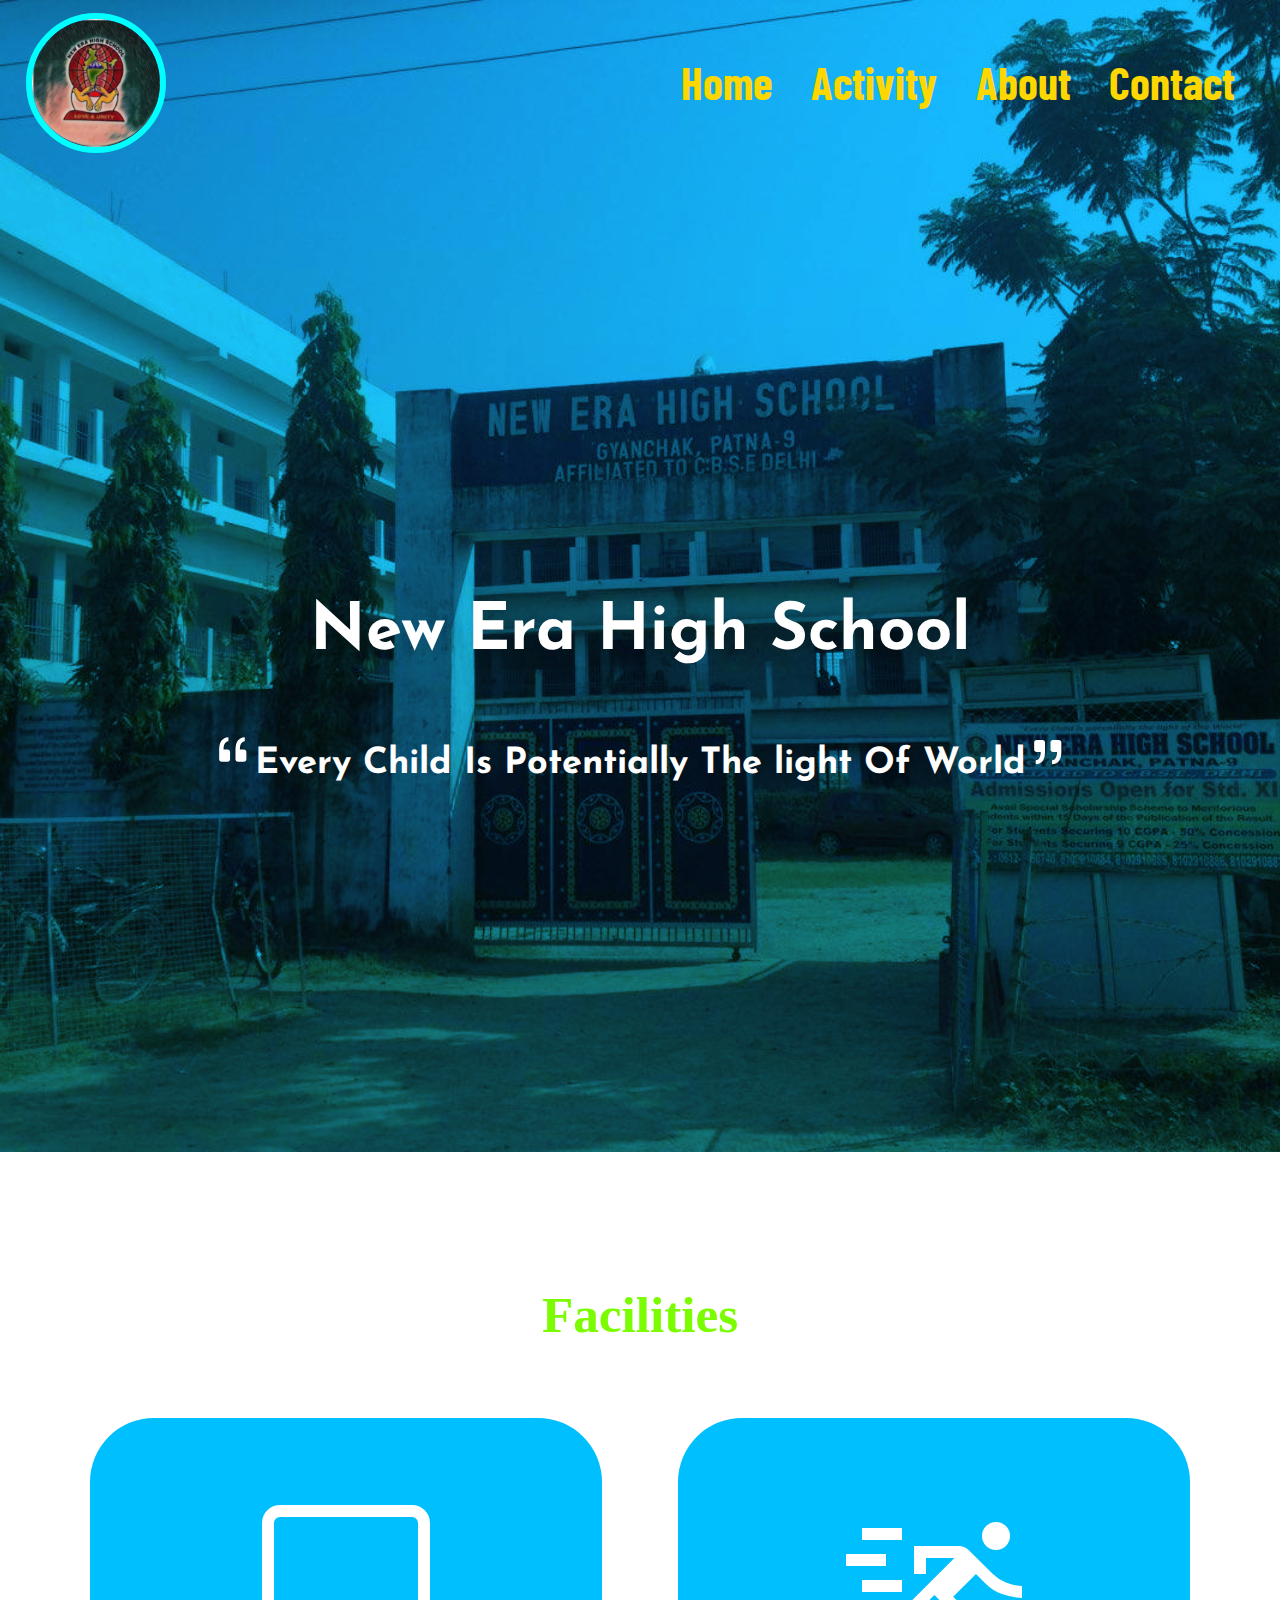
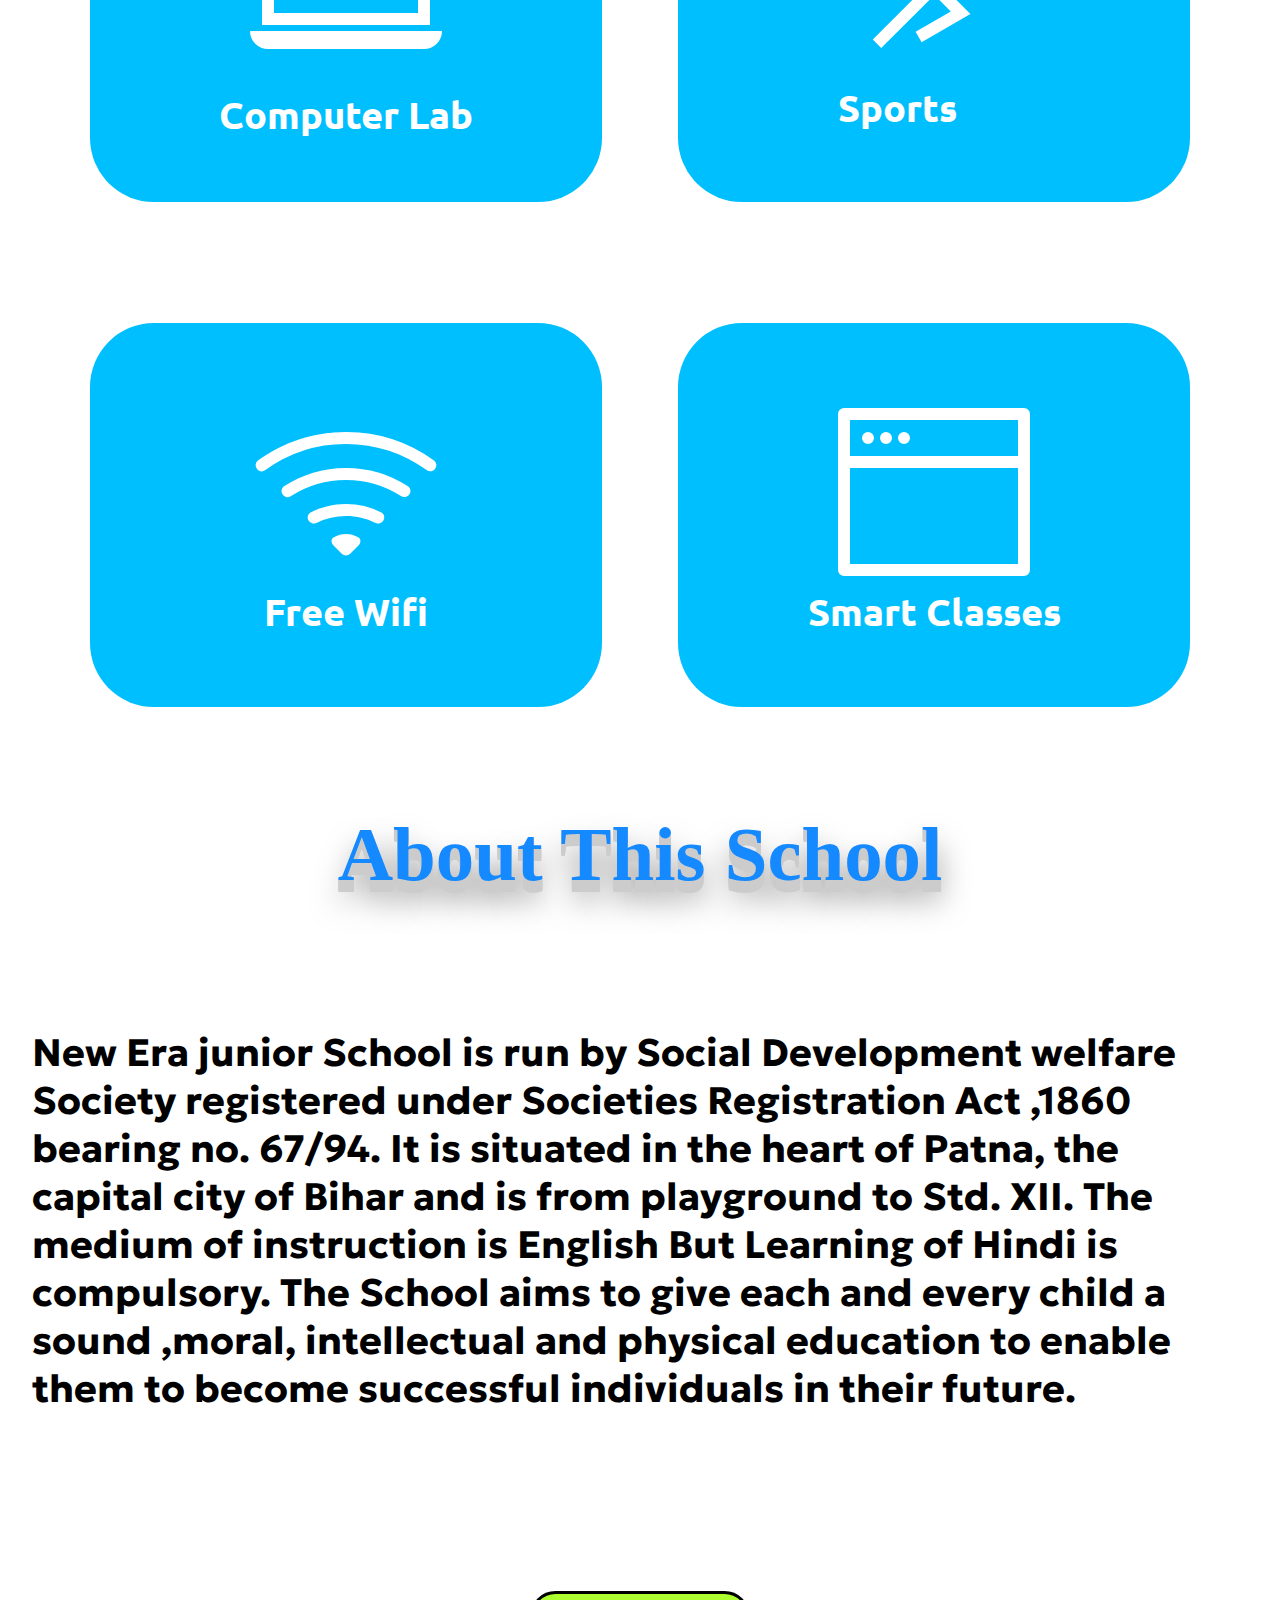
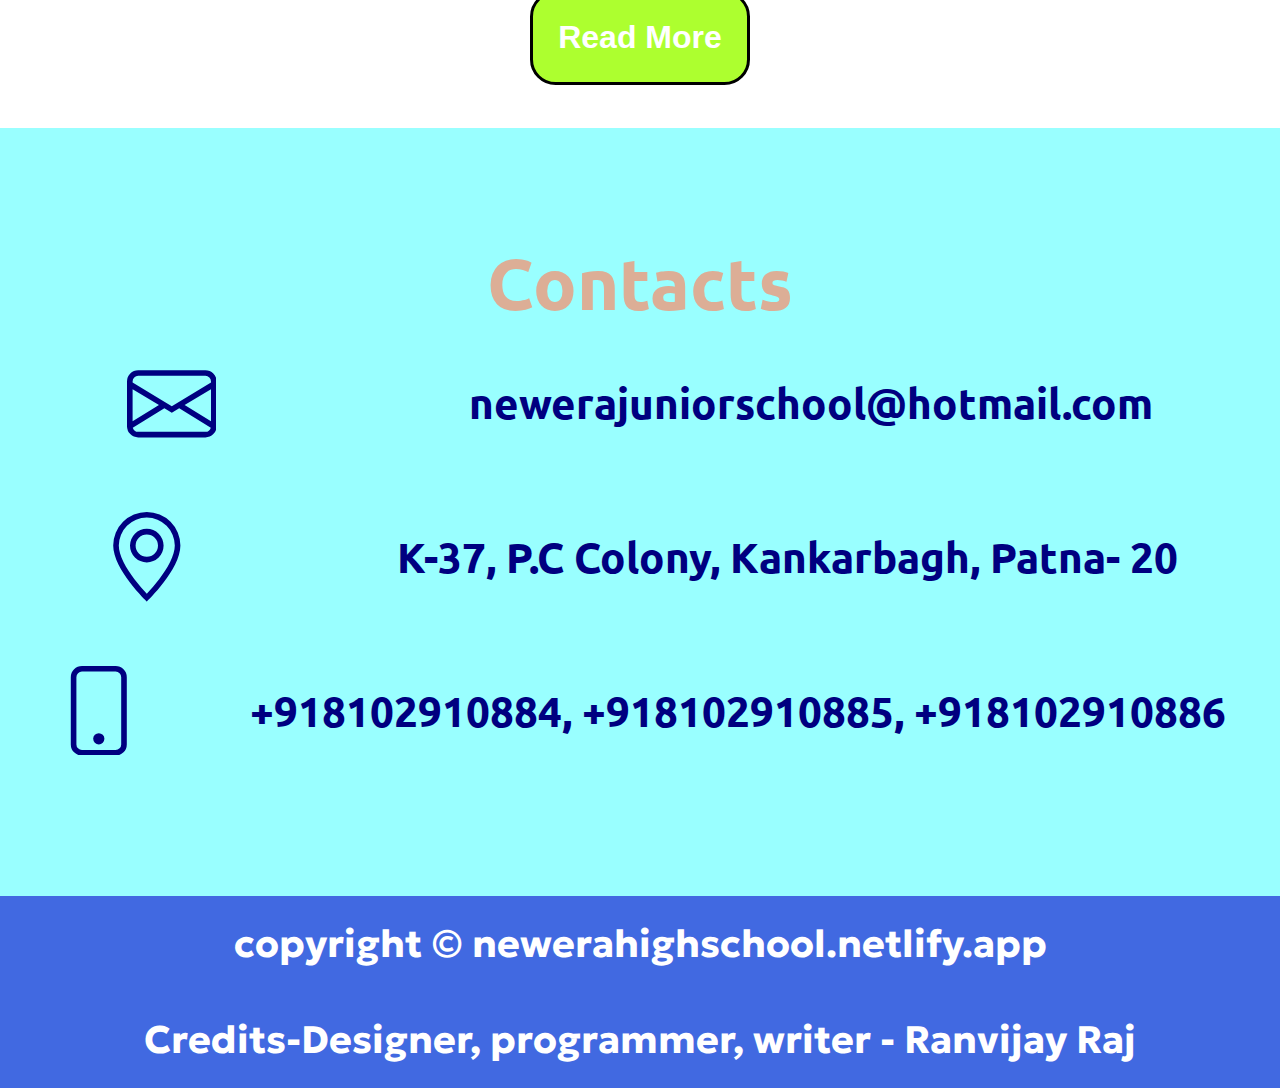
<file: index.html>
<!DOCTYPE html>
<html lang="en">
<head>
  <meta charset="UTF-8">
  <meta http-equiv="X-UA-Compatible" content="IE=Edge">
  <meta name="viewport" content="width=device-width, initial-scale=1">
  <title>Home</title>
  <link rel="stylesheet" href="style.css">
  <link rel="stylesheet" href="animation.css">
</head>
<body>
  <div id="preloader"></div>
  <header>
    <nav>
      <div class="logo"><img src="/imgs/2023_05_20_05_57_28.jpg" alt="image"></div>
      <div class="buttons">
        <ul>
          <li><a href="/index.html">Home</a></li>
          <li><a href="/activities.html">Activity</a></li>
          <li><a href="#about">About</a></li>
          <li><a href="#contact">Contact</a></li>
        </ul>
      </div>
    </nav>
    <div class="intro">
      <h2 style="margin: 5vw;">New Era High School</h2>
      <h5><svg xmlns="http://www.w3.org/2000/svg" width="3.4vw" height="3.4vw" fill="currentColor" class="bi bi-quote" viewBox="0 0 16 16"> <path d="M12 12a1 1 0 0 0 1-1V8.558a1 1 0 0 0-1-1h-1.388c0-.351.021-.703.062-1.054.062-.372.166-.703.31-.992.145-.29.331-.517.559-.683.227-.186.516-.279.868-.279V3c-.579 0-1.085.124-1.52.372a3.322 3.322 0 0 0-1.085.992 4.92 4.92 0 0 0-.62 1.458A7.712 7.712 0 0 0 9 7.558V11a1 1 0 0 0 1 1h2Zm-6 0a1 1 0 0 0 1-1V8.558a1 1 0 0 0-1-1H4.612c0-.351.021-.703.062-1.054.062-.372.166-.703.31-.992.145-.29.331-.517.559-.683.227-.186.516-.279.868-.279V3c-.579 0-1.085.124-1.52.372a3.322 3.322 0 0 0-1.085.992 4.92 4.92 0 0 0-.62 1.458A7.712 7.712 0 0 0 3 7.558V11a1 1 0 0 0 1 1h2Z"/> </svg>Every Child Is Potentially The light Of World<svg xmlns="http://www.w3.org/2000/svg" width="3.4vw" height="3.4vw" fill="currentColor" style="transform: rotate(180deg)" class="bi bi-quote" viewBox="0 0 16 16">
        <path d="M12 12a1 1 0 0 0 1-1V8.558a1 1 0 0 0-1-1h-1.388c0-.351.021-.703.062-1.054.062-.372.166-.703.31-.992.145-.29.331-.517.559-.683.227-.186.516-.279.868-.279V3c-.579 0-1.085.124-1.52.372a3.322 3.322 0 0 0-1.085.992 4.92 4.92 0 0 0-.62 1.458A7.712 7.712 0 0 0 9 7.558V11a1 1 0 0 0 1 1h2Zm-6 0a1 1 0 0 0 1-1V8.558a1 1 0 0 0-1-1H4.612c0-.351.021-.703.062-1.054.062-.372.166-.703.31-.992.145-.29.331-.517.559-.683.227-.186.516-.279.868-.279V3c-.579 0-1.085.124-1.52.372a3.322 3.322 0 0 0-1.085.992 4.92 4.92 0 0 0-.62 1.458A7.712 7.712 0 0 0 3 7.558V11a1 1 0 0 0 1 1h2Z" />
      </svg></h5>
    </div>
    </header>
  <div class="facility">
    <div class="facility-text">
    <div class="animation">
      <span class="animate1" id="w1">W</span>
      <span class="animate1" id="e1">E</span>
      <span class="animate1" id="l">L</span>
      <span class="animate1" id="c">C</span>
      <span class="animate1" id="o1">O</span>
      <span class="animate1" id="m">M</span>
      <span class="animate1" id="e2">E</span>
      
      <span class="animate2" id="t1">T</span>
      <span class="animate2" id="o2">O</span>
      
      <span class="animate3" id="t2">T</span>
      <span class="animate3" id="h">H</span>
      <span class="animate3" id="i1">I</span>
      <span class="animate3" id="s1">S</span>
      
      <span class="animate4" id="w2">W</span>
      <span class="animate4" id="e3">E</span>
      <span class="animate4" id="b">B</span>
      <span class="animate4" id="s2">S</span>
      <span class="animate4" id="i2">I</span>
      <span class="animate4" id="t3">T</span>
      <span class="animate4" id="e4">E</span>
    </div>
    <h3 style="color: lawngreen; font-size: 4vw;">Facilities</h3>
    </div>
    <div class="facility-container">
      <div class="item">
        <svg xmlns="http://www.w3.org/2000/svg" width="15vw" height="15vw" fill="currentColor" class="bi bi-laptop" viewBox="0 0 16 16"> <path d="M13.5 3a.5.5 0 0 1 .5.5V11H2V3.5a.5.5 0 0 1 .5-.5h11zm-11-1A1.5 1.5 0 0 0 1 3.5V12h14V3.5A1.5 1.5 0 0 0 13.5 2h-11zM0 12.5h16a1.5 1.5 0 0 1-1.5 1.5h-13A1.5 1.5 0 0 1 0 12.5z"/> </svg>
        <br>
        <h4>Computer Lab</h4>
      </div>
      <div class="item">
        <span>
          <img src="/imgs/sprint_FILL0_wght400_GRAD0_opsz48.svg" alt="sports">
          <h4>Sports</h4>
          </span>
      </div>
      <div class="item">
        <svg xmlns="http://www.w3.org/2000/svg" width="15vw" height="15vw" fill="currentColor" class="bi bi-wifi" viewBox="0 0 16 16"> <path d="M15.384 6.115a.485.485 0 0 0-.047-.736A12.444 12.444 0 0 0 8 3C5.259 3 2.723 3.882.663 5.379a.485.485 0 0 0-.048.736.518.518 0 0 0 .668.05A11.448 11.448 0 0 1 8 4c2.507 0 4.827.802 6.716 2.164.205.148.49.13.668-.049z"/> <path d="M13.229 8.271a.482.482 0 0 0-.063-.745A9.455 9.455 0 0 0 8 6c-1.905 0-3.68.56-5.166 1.526a.48.48 0 0 0-.063.745.525.525 0 0 0 .652.065A8.46 8.46 0 0 1 8 7a8.46 8.46 0 0 1 4.576 1.336c.206.132.48.108.653-.065zm-2.183 2.183c.226-.226.185-.605-.1-.75A6.473 6.473 0 0 0 8 9c-1.06 0-2.062.254-2.946.704-.285.145-.326.524-.1.75l.015.015c.16.16.407.19.611.09A5.478 5.478 0 0 1 8 10c.868 0 1.69.201 2.42.56.203.1.45.07.61-.091l.016-.015zM9.06 12.44c.196-.196.198-.52-.04-.66A1.99 1.99 0 0 0 8 11.5a1.99 1.99 0 0 0-1.02.28c-.238.14-.236.464-.04.66l.706.706a.5.5 0 0 0 .707 0l.707-.707z"/> </svg>
        <h4>Free Wifi</h4>
      </div>
      <div class="item">
        <svg xmlns="http://www.w3.org/2000/svg" width="15vw" height="15vw" fill="currentColor" class="bi bi-window-fullscreen" viewBox="0 0 16 16"> <path d="M3 3.5a.5.5 0 1 1-1 0 .5.5 0 0 1 1 0Zm1.5 0a.5.5 0 1 1-1 0 .5.5 0 0 1 1 0Zm1 .5a.5.5 0 1 0 0-1 .5.5 0 0 0 0 1Z"/> <path d="M.5 1a.5.5 0 0 0-.5.5v13a.5.5 0 0 0 .5.5h15a.5.5 0 0 0 .5-.5v-13a.5.5 0 0 0-.5-.5H.5ZM1 5V2h14v3H1Zm0 1h14v8H1V6Z"/> </svg>
        <h4>Smart Classes</h4>
      </div>
    </div>
  </div>
  <div id="about">
    <h2 style="color: #1589FF;text-shadow: 0 1px 0 #ccc, 0 2px 0 #ccc,0 3px 0 #ccc, 0 4px 0 #ccc,0 5px 0 #ccc, 0 6px 0 #ccc,0 7px 0 #ccc, 0 8px 0 #ccc,0 9px 0 #ccc, 0 10px 0 #ccc,0 11px 0 #ccc, 0 12px 0 #ccc,0 20px 30px rgba(0, 0, 0, 0.5); font-size: 6vw;">About This School</h2>
    <div class="text"><p>New Era junior School is run by Social Development welfare Society registered under Societies Registration Act ,1860 bearing no. 67/94. It is situated in the heart of Patna, the capital city of Bihar and is from playground to Std. XII. The medium of instruction is English But Learning of Hindi is compulsory. The School aims to give each and every child a sound ,moral, intellectual and physical education to enable them to become successful individuals in their future.</p> <br>
    <p class="hide">The students and the well - qualified faculty come from across a wide variety of religions . castes , and creeds , all seeking to find unity in the school ' s.</p>
    </div>
    <button onclick="visible()">Read More</button>
  </div>
  <div id="contact">
    <h2 style="font-size: 5.6vw;color: #DCAE96;">Contacts</h2>
    <div class="info">
      <svg xmlns="http://www.w3.org/2000/svg" width="7vw" height="7vw" fill="currentColor" class="bi bi-envelope" viewBox="0 0 16 16"> <path d="M0 4a2 2 0 0 1 2-2h12a2 2 0 0 1 2 2v8a2 2 0 0 1-2 2H2a2 2 0 0 1-2-2V4Zm2-1a1 1 0 0 0-1 1v.217l7 4.2 7-4.2V4a1 1 0 0 0-1-1H2Zm13 2.383-4.708 2.825L15 11.105V5.383Zm-.034 6.876-5.64-3.471L8 9.583l-1.326-.795-5.64 3.47A1 1 0 0 0 2 13h12a1 1 0 0 0 .966-.741ZM1 11.105l4.708-2.897L1 5.383v5.722Z"/> </svg>
      <h4>newerajuniorschool@hotmail.com</h4>
    </div>
    <div class="info">
        <svg xmlns="http://www.w3.org/2000/svg" width="7vw" height="7vw" fill="currentColor" class="bi bi-geo-alt" viewBox="0 0 16 16"> <path d="M12.166 8.94c-.524 1.062-1.234 2.12-1.96 3.07A31.493 31.493 0 0 1 8 14.58a31.481 31.481 0 0 1-2.206-2.57c-.726-.95-1.436-2.008-1.96-3.07C3.304 7.867 3 6.862 3 6a5 5 0 0 1 10 0c0 .862-.305 1.867-.834 2.94zM8 16s6-5.686 6-10A6 6 0 0 0 2 6c0 4.314 6 10 6 10z"/> <path d="M8 8a2 2 0 1 1 0-4 2 2 0 0 1 0 4zm0 1a3 3 0 1 0 0-6 3 3 0 0 0 0 6z"/> </svg>
        <h4>K-37, P.C Colony, Kankarbagh, Patna- 20</h4>
    </div>
    <div class="info">
      <svg xmlns="http://www.w3.org/2000/svg" width="7vw" height="7vw" fill="currentColor" class="bi bi-phone" viewBox="0 0 16 16"> <path d="M11 1a1 1 0 0 1 1 1v12a1 1 0 0 1-1 1H5a1 1 0 0 1-1-1V2a1 1 0 0 1 1-1h6zM5 0a2 2 0 0 0-2 2v12a2 2 0 0 0 2 2h6a2 2 0 0 0 2-2V2a2 2 0 0 0-2-2H5z"/> <path d="M8 14a1 1 0 1 0 0-2 1 1 0 0 0 0 2z"/> </svg>
      <h4>+918102910884, +918102910885, +918102910886</h4>
    </div>
  </div>
  <div class="copyright">
    <h4>copyright &copy; newerahighschool.netlify.app</h4>
    <h4>Credits-Designer, programmer, writer - Ranvijay Raj</h4>
  </div>
<script src="/main.js"></script>
</body>
</html>
</file>
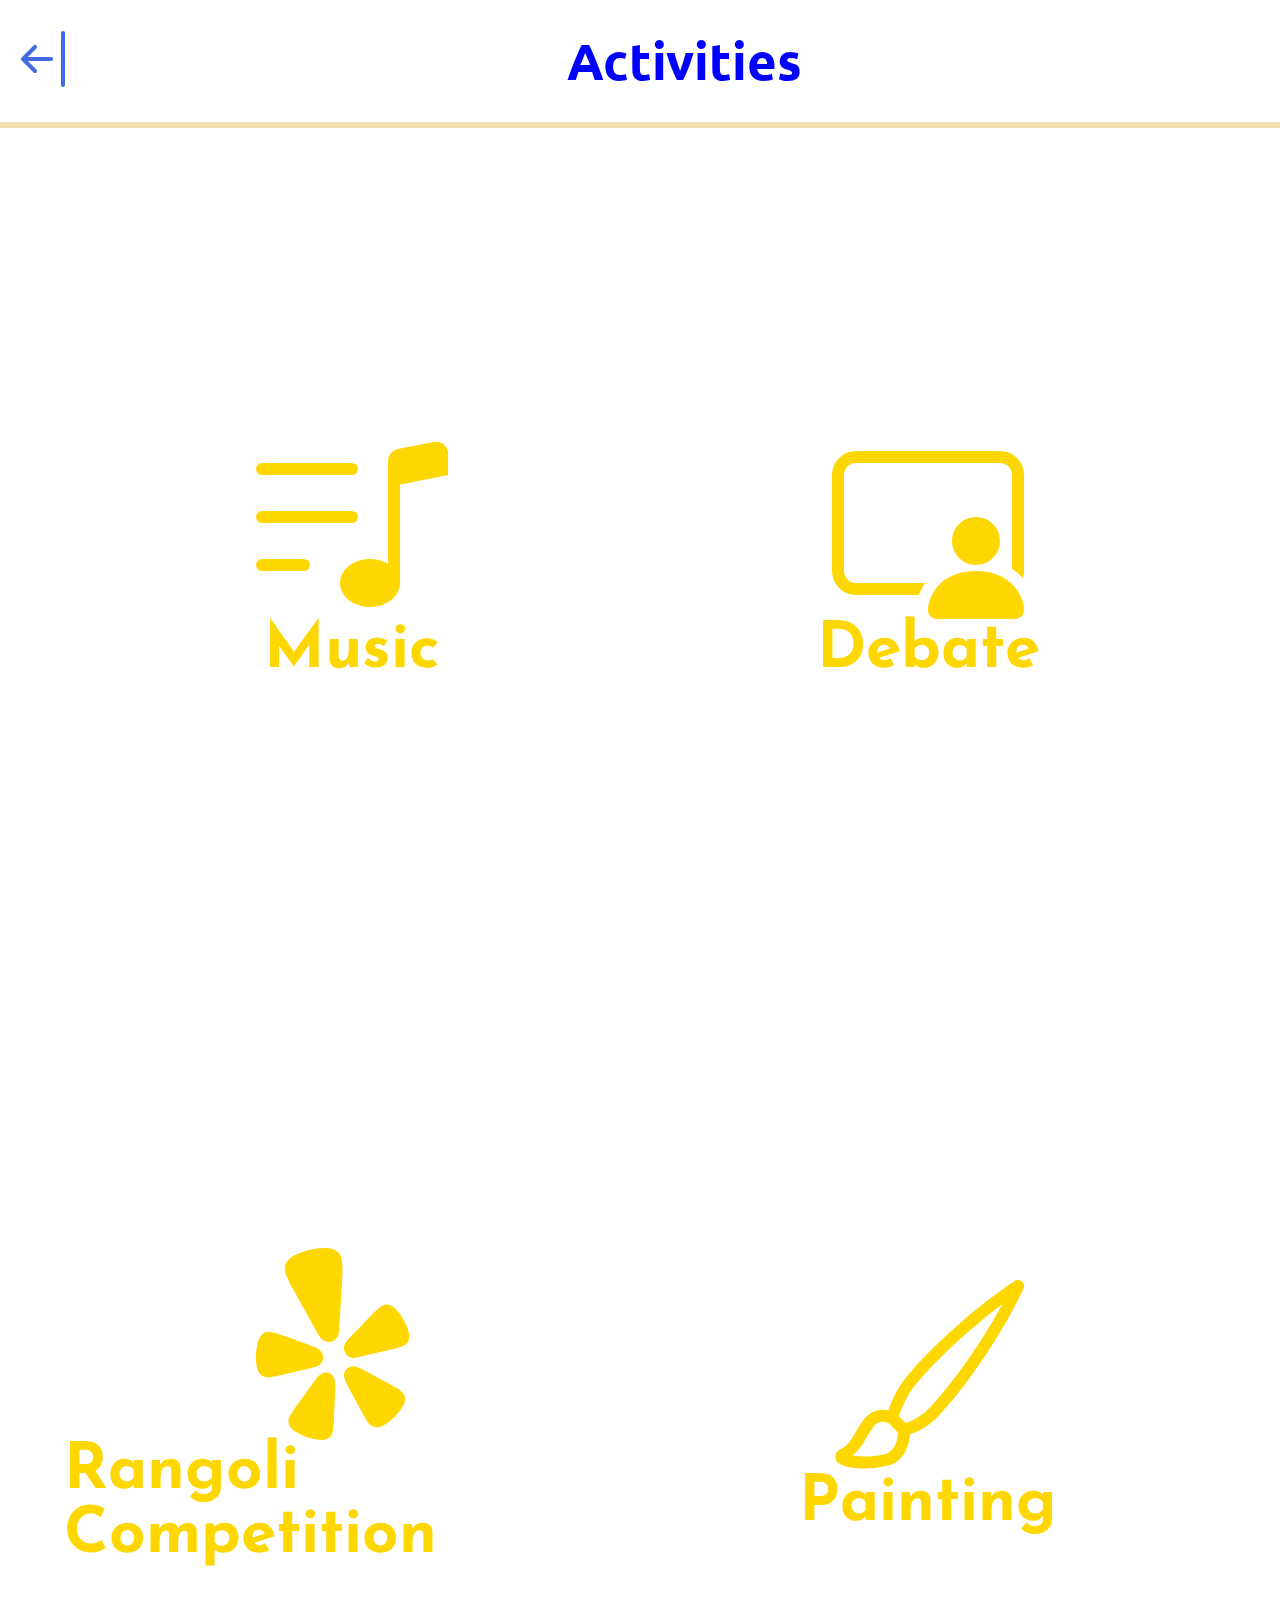
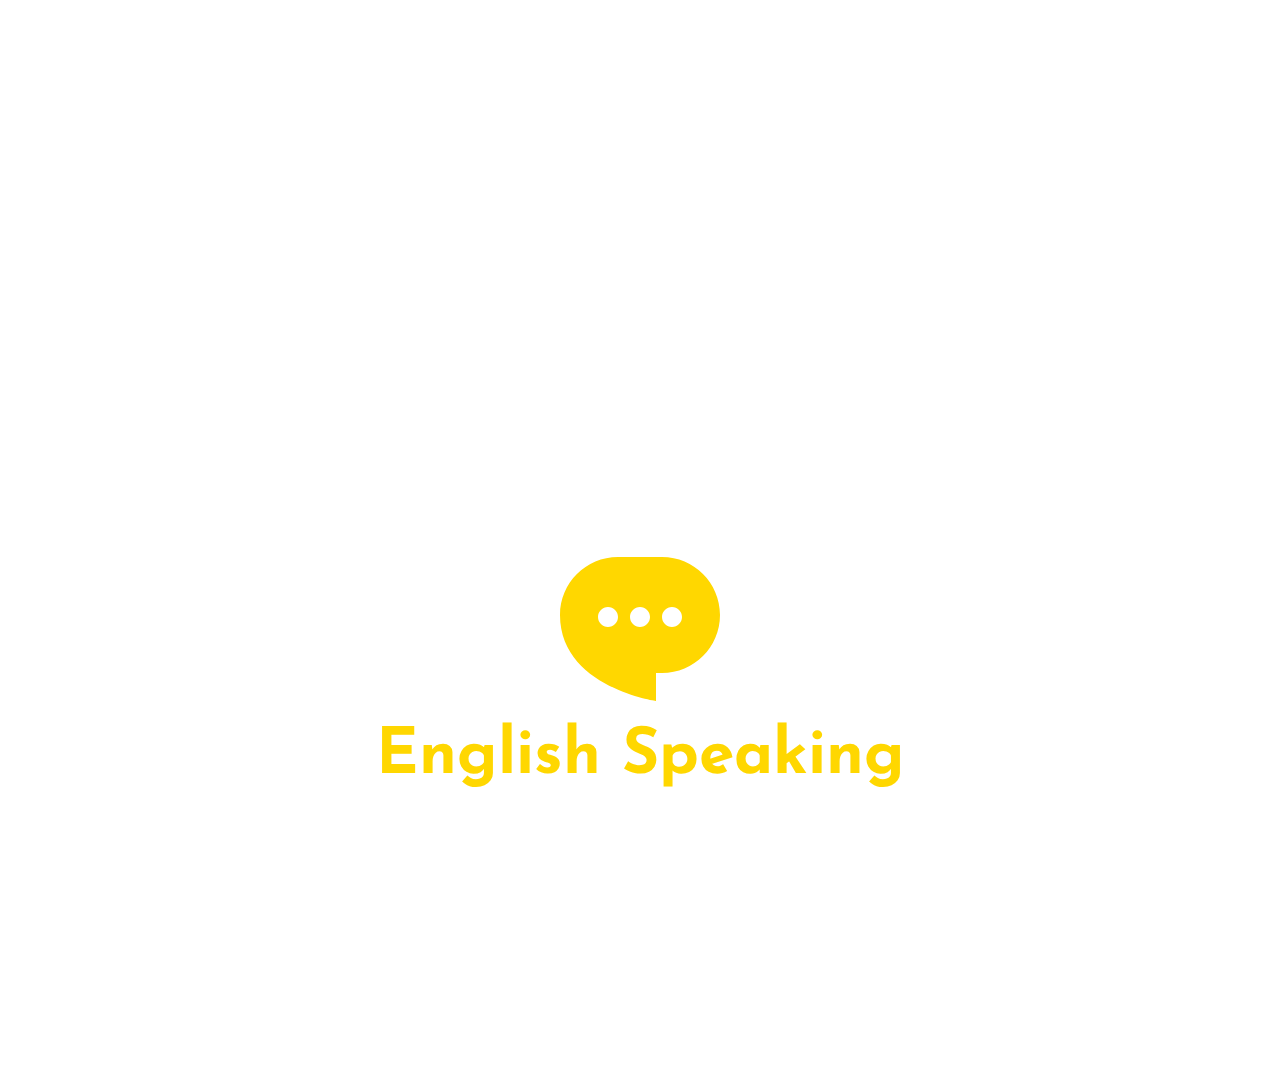
<file: activities.html>
<!DOCTYPE html>
<html>
<head>
  <meta charset="UTF-8">
  <meta name="viewport" content="width=device-width, initial-scale=1">
  <title>Activity</title>
  <link rel="stylesheet" href="/style2.css">
</head>
<body>
 <header>
   <nav>
     <a href="index.html" style="color: royalblue; text-decoration: none; margin:1vw;">
     <svg xmlns="http://www.w3.org/2000/svg" width="5vw" height="5vw" fill="currentColor" class="bi bi-arrow-bar-left" viewBox="0 0 16 16"> <path fill-rule="evenodd" d="M12.5 15a.5.5 0 0 1-.5-.5v-13a.5.5 0 0 1 1 0v13a.5.5 0 0 1-.5.5ZM10 8a.5.5 0 0 1-.5.5H3.707l2.147 2.146a.5.5 0 0 1-.708.708l-3-3a.5.5 0 0 1 0-.708l3-3a.5.5 0 1 1 .708.708L3.707 7.5H9.5a.5.5 0 0 1 .5.5Z"/> </svg></a>
     <h2 style="font-size: 4vw; margin: 0 auto; color: blue;font-family: 'Ubuntu', sans-serif;">Activities</h2>
   </nav>
 </header>
 <div class="activity-container">
   <div class="activity">
   <svg xmlns="http://www.w3.org/2000/svg" width="15vw" height="15vw" fill="currentColor" class="bi bi-music-note-list" viewBox="0 0 16 16"> <path d="M12 13c0 1.105-1.12 2-2.5 2S7 14.105 7 13s1.12-2 2.5-2 2.5.895 2.5 2z"/> <path fill-rule="evenodd" d="M12 3v10h-1V3h1z"/> <path d="M11 2.82a1 1 0 0 1 .804-.98l3-.6A1 1 0 0 1 16 2.22V4l-5 1V2.82z"/> <path fill-rule="evenodd" d="M0 11.5a.5.5 0 0 1 .5-.5H4a.5.5 0 0 1 0 1H.5a.5.5 0 0 1-.5-.5zm0-4A.5.5 0 0 1 .5 7H8a.5.5 0 0 1 0 1H.5a.5.5 0 0 1-.5-.5zm0-4A.5.5 0 0 1 .5 3H8a.5.5 0 0 1 0 1H.5a.5.5 0 0 1-.5-.5z"/> </svg>
   <h4>Music</h4>
   </div>
   <div class="activity">
     <svg xmlns="http://www.w3.org/2000/svg" width="15vw" height="15vw" fill="currentColor" class="bi bi-person-video3" viewBox="0 0 16 16"> <path d="M14 9.5a2 2 0 1 1-4 0 2 2 0 0 1 4 0Zm-6 5.7c0 .8.8.8.8.8h6.4s.8 0 .8-.8-.8-3.2-4-3.2-4 2.4-4 3.2Z"/> <path d="M2 2a2 2 0 0 0-2 2v8a2 2 0 0 0 2 2h5.243c.122-.326.295-.668.526-1H2a1 1 0 0 1-1-1V4a1 1 0 0 1 1-1h12a1 1 0 0 1 1 1v7.81c.353.23.656.496.91.783.059-.187.09-.386.09-.593V4a2 2 0 0 0-2-2H2Z"/> </svg>
     <h4>Debate</h4>
   </div>
   <div class="activity">
     <svg xmlns="http://www.w3.org/2000/svg" width="15vw" height="15vw" fill="currentColor" class="bi bi-yelp" viewBox="0 0 16 16"> <path d="m4.188 10.095.736-.17a.824.824 0 0 0 .073-.02.813.813 0 0 0 .453-1.255 1.025 1.025 0 0 0-.3-.258 2.782 2.782 0 0 0-.428-.198l-.808-.295a76.035 76.035 0 0 0-1.364-.493C2.253 7.3 2 7.208 1.783 7.14c-.041-.013-.087-.025-.124-.038a2.143 2.143 0 0 0-.606-.116.723.723 0 0 0-.572.245 1.625 1.625 0 0 0-.105.132 1.555 1.555 0 0 0-.155.309c-.15.443-.225.908-.22 1.376.002.423.013.966.246 1.334a.785.785 0 0 0 .22.24c.166.114.333.129.507.141.26.019.513-.045.764-.103l2.447-.566.003.001Zm8.219-3.911a4.185 4.185 0 0 0-.8-1.14 1.602 1.602 0 0 0-.275-.21 1.591 1.591 0 0 0-.15-.073.723.723 0 0 0-.621.031c-.142.07-.294.182-.496.37-.028.028-.063.06-.094.089-.167.156-.353.35-.574.575-.34.345-.677.691-1.01 1.042l-.598.62a2.79 2.79 0 0 0-.298.365 1 1 0 0 0-.157.364.813.813 0 0 0 .007.301c0 .005.002.009.003.013a.812.812 0 0 0 .945.616.774.774 0 0 0 .074-.014l3.185-.736c.251-.058.506-.112.732-.242.151-.088.295-.175.394-.35a.787.787 0 0 0 .093-.313c.05-.434-.178-.927-.36-1.308ZM6.706 7.523c.23-.29.23-.722.25-1.075.07-1.181.143-2.362.201-3.543.022-.448.07-.89.044-1.34-.022-.372-.025-.799-.26-1.104C6.528-.077 5.644-.033 5.04.05c-.185.025-.37.06-.553.104a7.589 7.589 0 0 0-.543.149c-.58.19-1.393.537-1.53 1.204-.078.377.106.763.249 1.107.173.417.41.792.625 1.185.57 1.036 1.15 2.066 1.728 3.097.172.308.36.697.695.857.022.01.045.018.068.025.15.057.313.068.469.032l.028-.007a.809.809 0 0 0 .377-.226.732.732 0 0 0 .053-.055Zm-.276 3.161a.737.737 0 0 0-.923-.234.976.976 0 0 0-.145.09 1.909 1.909 0 0 0-.346.354c-.026.033-.05.077-.08.104l-.512.705c-.29.395-.577.791-.861 1.193-.185.26-.346.479-.472.673l-.072.11c-.152.235-.238.406-.282.559a.73.73 0 0 0-.03.314c.013.11.05.217.108.312.031.047.064.093.1.138a1.548 1.548 0 0 0 .257.237 4.482 4.482 0 0 0 2.196.76 1.593 1.593 0 0 0 .349-.027 1.57 1.57 0 0 0 .163-.048.797.797 0 0 0 .278-.178.731.731 0 0 0 .17-.266c.059-.147.098-.335.123-.613l.012-.13c.02-.231.03-.502.045-.821.025-.49.044-.98.06-1.469l.033-.87a2.09 2.09 0 0 0-.055-.623.93.93 0 0 0-.117-.27Zm5.783 1.362a2.199 2.199 0 0 0-.498-.378l-.112-.067c-.199-.12-.438-.246-.719-.398-.43-.236-.86-.466-1.295-.695l-.767-.407c-.04-.012-.08-.04-.118-.059a1.908 1.908 0 0 0-.466-.166.993.993 0 0 0-.17-.018.738.738 0 0 0-.725.616.946.946 0 0 0 .01.293c.038.204.13.406.224.583l.41.768c.228.434.459.864.696 1.294.152.28.28.52.398.719.023.037.048.077.068.112.145.239.261.39.379.497a.73.73 0 0 0 .596.201 1.55 1.55 0 0 0 .168-.029 1.584 1.584 0 0 0 .325-.129 4.06 4.06 0 0 0 .855-.64c.306-.3.577-.63.788-1.006.03-.053.055-.109.076-.165a1.58 1.58 0 0 0 .051-.161c.013-.056.022-.111.029-.168a.792.792 0 0 0-.038-.327.73.73 0 0 0-.165-.27Z"/> </svg>
     <h4>Rangoli Competition</h4>
   </div>
   <div class="activity">
     <svg xmlns="http://www.w3.org/2000/svg" width="15vw" height="15vw" fill="currentColor" class="bi bi-brush" viewBox="0 0 16 16"> <path d="M15.825.12a.5.5 0 0 1 .132.584c-1.53 3.43-4.743 8.17-7.095 10.64a6.067 6.067 0 0 1-2.373 1.534c-.018.227-.06.538-.16.868-.201.659-.667 1.479-1.708 1.74a8.118 8.118 0 0 1-3.078.132 3.659 3.659 0 0 1-.562-.135 1.382 1.382 0 0 1-.466-.247.714.714 0 0 1-.204-.288.622.622 0 0 1 .004-.443c.095-.245.316-.38.461-.452.394-.197.625-.453.867-.826.095-.144.184-.297.287-.472l.117-.198c.151-.255.326-.54.546-.848.528-.739 1.201-.925 1.746-.896.126.007.243.025.348.048.062-.172.142-.38.238-.608.261-.619.658-1.419 1.187-2.069 2.176-2.67 6.18-6.206 9.117-8.104a.5.5 0 0 1 .596.04zM4.705 11.912a1.23 1.23 0 0 0-.419-.1c-.246-.013-.573.05-.879.479-.197.275-.355.532-.5.777l-.105.177c-.106.181-.213.362-.32.528a3.39 3.39 0 0 1-.76.861c.69.112 1.736.111 2.657-.12.559-.139.843-.569.993-1.06a3.122 3.122 0 0 0 .126-.75l-.793-.792zm1.44.026c.12-.04.277-.1.458-.183a5.068 5.068 0 0 0 1.535-1.1c1.9-1.996 4.412-5.57 6.052-8.631-2.59 1.927-5.566 4.66-7.302 6.792-.442.543-.795 1.243-1.042 1.826-.121.288-.214.54-.275.72v.001l.575.575zm-4.973 3.04.007-.005a.031.031 0 0 1-.007.004zm3.582-3.043.002.001h-.002z"/> </svg>
     <h4>Painting</h4>
   </div>
   <div class="activity">
     <svg width="15vw" height="15vw" viewBox="0 0 48 48" fill="none" xmlns="http://www.w3.org/2000/svg"> <path fill-rule="evenodd" clip-rule="evenodd" d="M18.5 6C10.4919 6 4 12.4919 4 20.5C4 38.5 28 42 28 42V35H29.5C37.5081 35 44 28.5081 44 20.5C44 12.4919 37.5081 6 29.5 6H18.5ZM24 23.5C25.3807 23.5 26.5 22.3807 26.5 21C26.5 19.6193 25.3807 18.5 24 18.5C22.6193 18.5 21.5 19.6193 21.5 21C21.5 22.3807 22.6193 23.5 24 23.5ZM34.5 21C34.5 22.3807 33.3807 23.5 32 23.5C30.6193 23.5 29.5 22.3807 29.5 21C29.5 19.6193 30.6193 18.5 32 18.5C33.3807 18.5 34.5 19.6193 34.5 21ZM16 23.5C17.3807 23.5 18.5 22.3807 18.5 21C18.5 19.6193 17.3807 18.5 16 18.5C14.6193 18.5 13.5 19.6193 13.5 21C13.5 22.3807 14.6193 23.5 16 23.5Z" fill="#FFD700"/> </svg>
   <h4>English Speaking</h4>
   </div>
 </div>
</body>
</html>
</file>
<file: style.css>
/*fonts importation from google*/
  @import url('https://fonts.googleapis.com/css2?family=Anton&family=Barlow+Condensed&family=Geologica&family=Josefin+Sans&family=Ubuntu&display=swap');
/* making scrolling smooth of website */
html{
  scroll-behavior: smooth;
}
/* removing extra margin and padding provided by default */
*{
  margin: 0;
  padding: 0;
}
/* Styling header with background properties and also with height and width */
header{
  width: 100%;
  height: 90vw;
  background-image: url(/imgs/schoolPic50266.jpeg);
  background-size: cover;
  background-position: center;
  position: relative;
  background-color: rgba(0, 191, 255, 0.9);
  background-blend-mode: multiply;
}
/* Making nav bar flex for arranging logo and buttons */
nav{
  width: 100%;
  height: 13vw;
  display: flex;
  justify-content: space-between;
  align-items: center;
}
.logo{
  width: 10vw;
  height: 10vw;
  display: inline-flex;
  border: 0.5vw solid aqua;
  border-radius: 9vw;
  overflow: hidden;
  justify-content: center;
  align-items: center;
  margin: 2vw;
}
.buttons{
  display: inline-flex;
  justify-content: center;
  align-items: center;
  margin: 2vw;
}
.buttons ul{
  display: inline-flex;
  justify-content: center;
  align-items: center;
}
nav div ul li{
  list-style: none;
  font-size: 3.5vw;
}
nav div ul li a:hover{
  background-color: blue;
  border-radius: 3vw;
  padding: 2vw
}
nav div ul li a{
  text-decoration: none;
  margin: 0 1.5vw;
  color: gold;
  font-weight: bold;
  font-family: 'Barlow Condensed', sans-serif;
}
.logo img{
  height: 10vw;
  width: 10vw;
  margin: auto;
}
.intro{
  height: 77vw;
  width: 100%;
  display: flex;
  justify-content: center;
  align-items: center;
  flex-direction: column;
  color: white;
  font-size: 3.4vw;
  font-family: 'Josefin Sans', sans-serif;
}
h3{
   margin: 1vw 0;
}
.facility{
  width: 100%;
  height: 95vw;
}
.facility-text{
  height: 16vw;
  width: 100%;
  display: flex;
  justify-content: center;
  flex-direction: column;
  align-items: center;
}
.facility-container{
  width: 100%;
  height: 79vw;
  display: flex;
  justify-content: center;
  align-items: center;
  flex-wrap: wrap;
}
.item h4{
  font-size: 3vw;
  font-family: 'Ubuntu', sans-serif;
}
.item{
  border-radius: 5vw;
  background-color: deepskyblue;
  display: flex;
  justify-content: center;
  align-items: center;
  flex-direction: column;
  width: 40vw;
  height: 30vw;
  color: white;
  margin: 1vw 3vw;
}
span img{
  filter: invert(100%);
  height: 15vw;
  width: 15vw;
}
#about{
  width: 100%;
  height: 75vw;
  display: flex;
  justify-content: center;
  align-items: center;
  flex-direction: column;
}
#about .text{
  width: 95%;
  height: 50vw;
  display: flex;
  justify-content: center;
  align-items: center;
  flex-direction: column;
  font-weight: bold;
  margin: 2vw 0;
  transition: height;
  transition-duration: 1s;
  transition-timing-function: ease;
  overflow: hidden;
  font-size: 3vw;
  font-family: 'Geologica', sans-serif;
}
button{
  padding: 2vw;
  border-radius: 2vw;
  outline: none;
  font-size: 2.5vw;
  border: 0.3vw solid black;
  color: white;
  background-color: greenyellow;
  transition: color transform;
  transition-duration: 0.5s;
  transition-timing-function: ease;
  font-weight: bold;
}
button:hover{
  background-color: transparent;
  color: black;
  transform: rotate(-8deg);
}
.hide{
  display: none;
}
#contact{
  width: 100%;
  height: 60vw;
  font-family: 'Ubuntu', sans-serif;
  background-color: #99FFFF;
  display: flex;
  justify-content: center;
  align-items: center;
  flex-direction: column;
}
.info{
  display: flex;
  justify-content: space-around;
  align-items: center;
  width: 100%;
  height: 10vw;
  color: navy;
  margin: 1vw 3vw;
  font-size: 3.3vw;
}
.copyright{
  height: 15vw;
  width: 100%;
  background-color: royalblue;
  color: white;
  display: flex;
  justify-content: space-around;
  align-items: center;
  flex-direction: column;
  font-size: 3vw;
  font-family: 'Geologica', sans-serif;
}
</file>
<file: animation.css>
#preloader{
  height: 100vh;
  width: 100%;
  background-color: #1E6EC7;
  background-repeat: no-repeat;
  background-position: center;
  background-image: url(/imgs/loading-animations-preloader-gifs-ui-ux-effects-4.gif);
  background-size: 40%;
}

.animation span{
  font-family: 'Anton', sans-serif;
  font-size: 1.2em;
}
body{
  overflow: hidden;
}
.animation{
  width: 100%;
  height: 15vw;
  display: flex;
  justify-content: center;
  align-items: center;
  overflow: hidden;
}

.animate1{ 
  opacity: 0;
  transition: opacity 0.5s, transform 0.5s; 
  transform: translateX(-100%);
}
.animate2{ 
  opacity: 0;
  transition: opacity 0.5s, transform 0.5s; 
  transform: translateX(-100%);
}
.animate3{
  opacity: 0;
  transition: opacity 0.5s, transform 0.5s;
  transform: translateX(-100%);
}
.animate4{
  opacity: 0;
  transition: opacity 0.5s, transform 0.5s;
  transform: translateX(-100%);
}
.visible1{ 
  opacity: 1; 
  transform: translateX(-2vw);
  }
.visible2{ 
  opacity: 1; 
  transform: translateX(-1vw);
  }
.visible3{
    opacity: 1;
    transform: translateX(0vw);
  }
  .visible4 {
    opacity: 1;
    transform: translateX(1vw);
  }
#w1{
  transform: translateX(-2vw);
  color:  #4285F4
}
#e1{
  transform: translateX(-2vw);
  color: #EA4335;
}
#l{
  transform: translateX(-2vw);
  color: #FBBC05;
}
#c{
  transform: translateX(-2vw);
  color: #34A853;
}

#o1{
  transform: translateX(-2vw);
  color:  #4285F4;
}
#m{
  transform: translateX(-2vw);
  color: #EA4335;
}
#e2{
  transform: translateX(-2vw);
  color: #FBBC05;
}
#t1{
  transform: translateX(-1vw);
  color: #34A853;
}
#o2{
  transform: translateX(-1vw);
  color:  #4285F4;
}
#t2{
  transform: translateX(0vw);
  color: #EA4335;
}
#h{
  transform: translateX(0vw);
  color: #FBBC05;
}
#i1{
  transform: translateX(0vw);
  color: #34A853;
}
#s1{
  transform: translateX(0vw);
  color:  #4285F4;
}
#w2{
  transform: translateX(1vw);
  color: #EA4335;
}
#e3{
  transform: translateX(1vw);
  color: #FBBC05;
}
#b{
  transform: translateX(1vw);
  color: #34A853;
}
#s2{
  transform: translateX(1vw);
  color:  #4285F4
}
#i2{
  transform: translateX(1vw);
  color: #EA4335;
}
#t3{
  transform: translateX(1vw);
  color: #FBBC05;
}
#e4{
  transform: translateX(1vw);
  color: #34A853;
}
@media only screen and (min-width: 850px){
  .animation span{
    font-size: 2.3em;
  }
}
</file>
<file: style2.css>
/*fonts importation from google*/
  @import url('https://fonts.googleapis.com/css2?family=Anton&family=Barlow+Condensed&family=Geologica&family=Josefin+Sans&family=Ubuntu&display=swap');
*{
  margin: 0;
  padding: 0;
  box-sizing: border-box;
}
header{
  width: 100%;
  height: 10vw;
}
nav{
  width: 100%;
  height: 10vw;
  display: flex;
  align-items: center;
  border-bottom: 0.5vw solid wheat;
}
.activity-container{
  width: 100%;
  height: 200vw;
  display: flex;
  justify-content: center;
  align-items: center;
  flex-wrap: wrap;
}
.activity{
  display: flex;
  justify-content: center;
  align-items: center;
  flex-direction: column;
  width: 60vw;
  height: 30vw;
  color: gold;
  font-family: 'Josefin Sans', sans-serif;
}
h4{
  font-size: 5vw;
}
@media only screen and (min-width:800px){
  .activity{
    width: 45vw;
  }
}
</file>
